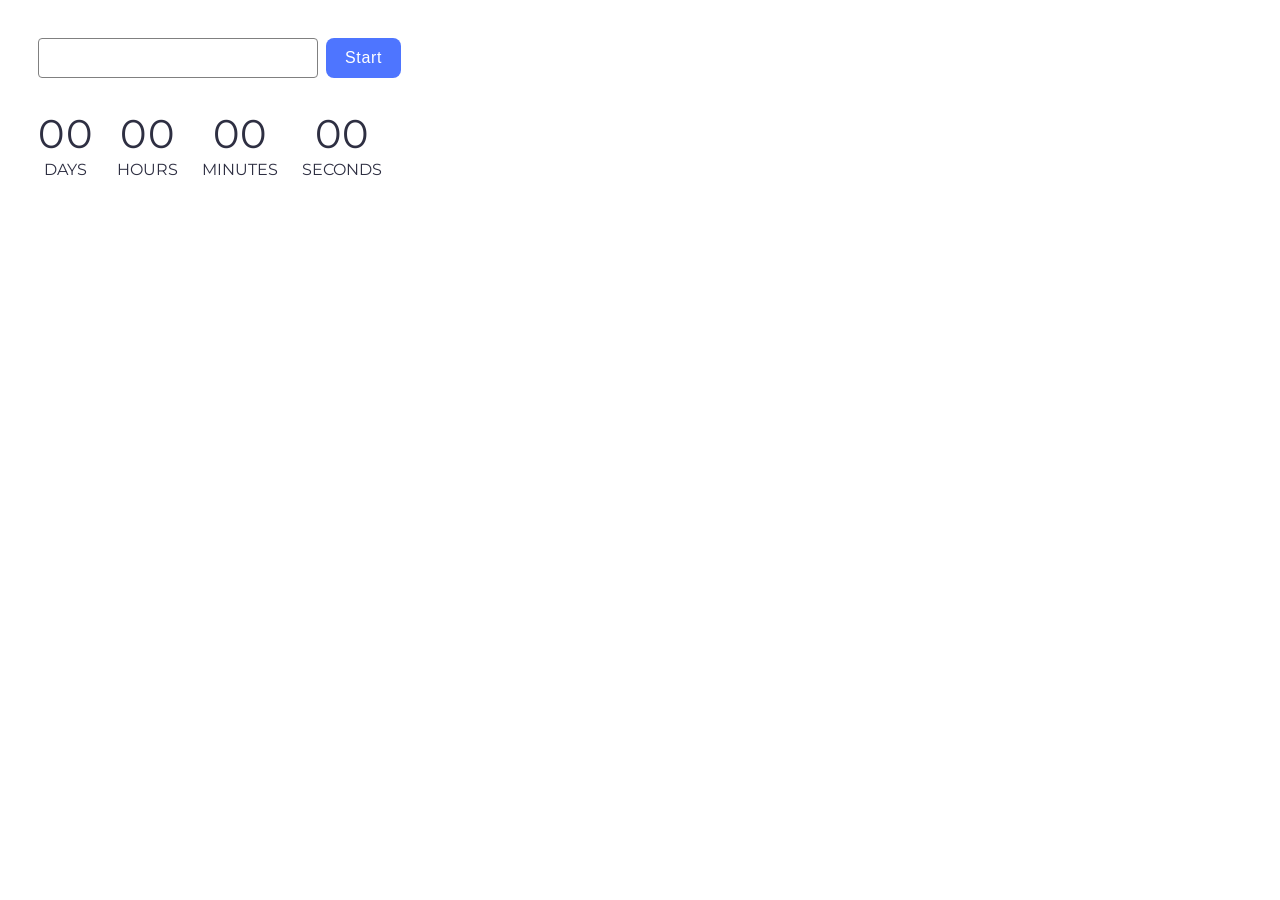
<file: src/1-timer.html>
<!DOCTYPE html>
<html lang="en">
  <head>
    <meta charset="UTF-8" />
    <link rel="icon" type="image/svg+xml" href="/favicon.svg" />
    <meta name="viewport" content="width=device-width, initial-scale=1.0" />
    <link rel="stylesheet" href="./css/styles.css" />
    <link rel="preconnect" href="https://fonts.googleapis.com" />
    <link rel="preconnect" href="https://fonts.gstatic.com" crossorigin />
    <link
      href="https://fonts.googleapis.com/css2?family=Montserrat:ital,wght@0,100..900;1,100..900&family=Raleway:wght@700&family=Roboto:wght@400;500;700&display=swap"
      rel="stylesheet"
    />
  </head>
  <body>
    <div class="input-button">
      <input type="text" id="datetime-picker" />
      <button type="button" data-start>Start</button>
    </div>

    <div class="timer">
      <div class="field">
        <span class="value" data-days>00</span>
        <span class="label">DAYS</span>
      </div>
      <div class="field">
        <span class="value" data-hours>00</span>
        <span class="label">HOURS</span>
      </div>
      <div class="field">
        <span class="value" data-minutes>00</span>
        <span class="label">MINUTES</span>
      </div>
      <div class="field">
        <span class="value" data-seconds>00</span>
        <span class="label">SECONDS</span>
      </div>
    </div>

    <script src="./js/1-timer.js" type="module"></script>
  </body>
</html>
</file>
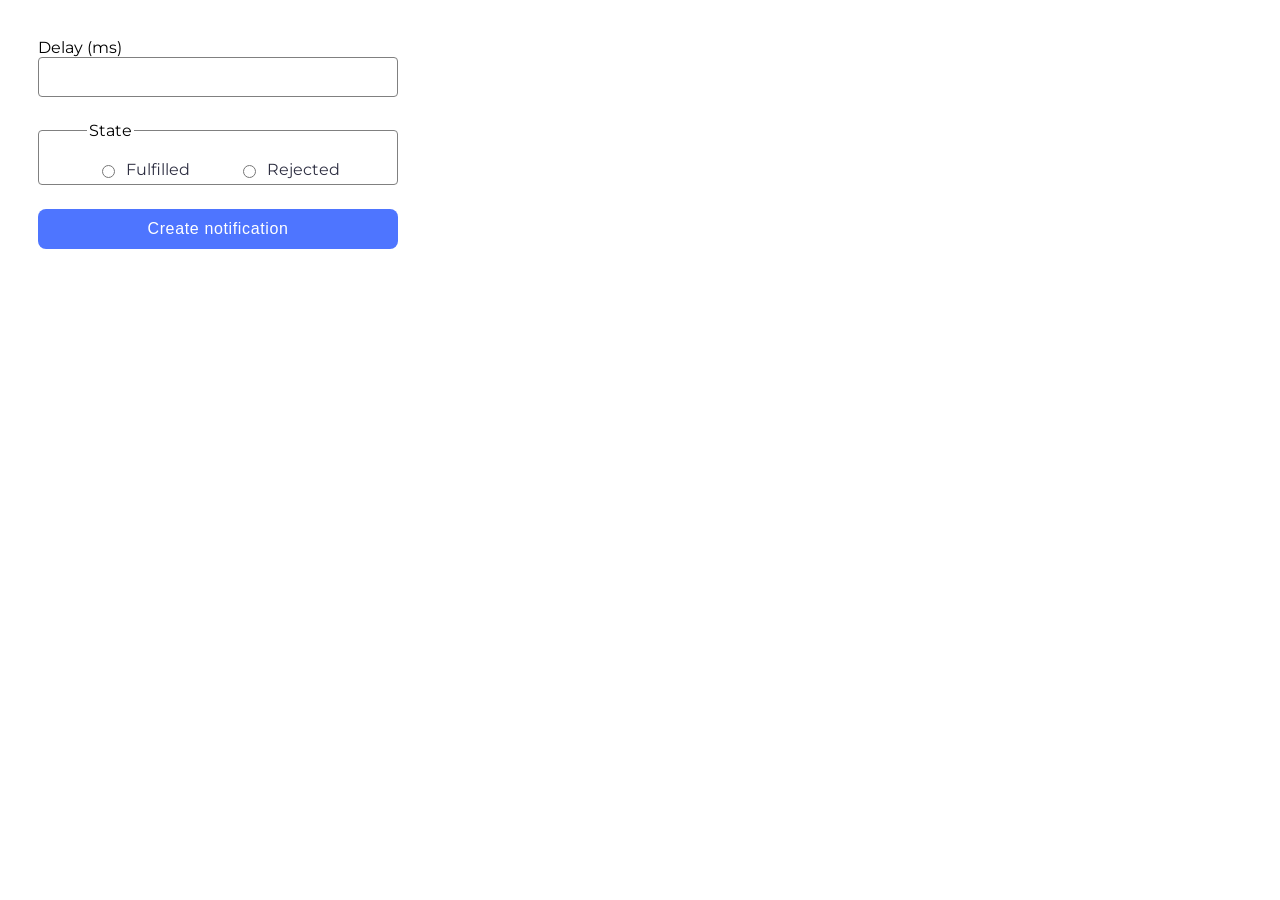
<file: src/2-snackbar.html>
<!DOCTYPE html>
<html lang="en">
  <head>
    <meta charset="UTF-8" />
    <link rel="icon" type="image/svg+xml" href="/favicon.svg" />
    <meta name="viewport" content="width=device-width, initial-scale=1.0" />
    <link rel="stylesheet" href="./css/styles.css" />
    <link
      href="https://fonts.googleapis.com/css2?family=Montserrat:ital,wght@0,100..900;1,100..900&family=Raleway:wght@700&family=Roboto:wght@400;500;700&display=swap"
      rel="stylesheet"
    />
  </head>
  <body>
    <form class="form">
      <label>
        Delay (ms)
        <input type="number" name="delay" required />
      </label>

      <fieldset>
        <legend>State</legend>
        <label>
          <input type="radio" name="state" value="fulfilled" required />
          Fulfilled
        </label>
        <label>
          <input type="radio" name="state" value="rejected" required />
          Rejected
        </label>
      </fieldset>

      <button type="submit">Create notification</button>
    </form>

    <script src="./js/2-snackbar.js" type="module"></script>
  </body>
</html>
</file>
<file: src/css/styles.css>
body{
    padding: 30px;
    font-family: "Montserrat", sans-serif;
}

#datetime-picker{
    box-sizing: border-box;
    border: 1px solid #808080;
    border-radius: 4px;
    min-width: 280px ;
    height: 40px;
    font-weight: 400;
    font-size: 16px;
    line-height: 1.5;
    letter-spacing: 0.04em;
    color: #2e2f42;
    padding: 8px 16px;
    outline: none !important;
}

#datetime-picker:hover{
    border: 1px solid #000;
}

#datetime-picker:focus{
border: 1px solid #4e75ff;
}

#datetime-picker:disabled{
border: 1px solid #808080;
color: #808080;
}

button {
    border-radius: 8px;
    padding: 8px 16px;
    width: 75px;
    height: 40px;
    background: #4e75ff;
    font-weight: 500;
    font-size: 16px;
    line-height: 1.5;
    letter-spacing: 0.04em;
    color: #fff;
    border: none;
}

button:disabled{
    background: #cfcfcf;
    color: #989898;
}

button:hover{
    background: #6c8cff;
}

.input-button{
    display: flex;
    flex-direction: row;
    gap: 8px;
}

.flatpickr-calendar {
    border-radius: 8px !important;
    padding: 16px !important;
    width: 280px !important;
    height: 352px !important;
    background: #f5f5f5 !important;
}

.flatpickr-day.selected{
    background-color: #4e75ff !important;
    border: none !important;
    color: #fff !important;
}

.flatpickr-day{
    width: 32px !important;
    height: 32px !important;
    font-weight: 400 !important;
    font-size: 16px!important;
    line-height: 1.5!important;
    letter-spacing: 0.04em!important;
    color: #666!important;
    align-content: center !important;
}

.field {
    display: flex !important; 
    flex-direction: column !important;
}

.timer {
    display: flex !important;
    flex-direction: row !important;
    width: 346px!important;
    height: 72px!important;
    gap: 24px;
    padding-top: 32px;
}

.value {
    font-family: "Montserrat", sans-serif;
    font-weight: 400;
    font-size: 40px;
    line-height: 1.2;
    letter-spacing: 0.04em;
    color: #2e2f42;
    align-self: center !important;
}

.label {
    font-family: "Montserrat", sans-serif;
    font-weight: 400;
    font-size: 16px;
    line-height: 1.5;
    color: #2e2f42;
    align-self: center !important;
}

.form button {
    border-radius: 8px;
    padding: 8px 16px;
    width: 360px;
    height: 40px;
}

.form button:hover {
    background: #6c8cff;
}

.form fieldset {
    display: flex;
    flex-direction: row;
    justify-content: center;
    align-items: center;
    box-sizing: border-box;
    border-radius: 4px;
    border: 1px solid #808080;
    gap: 48px;
    width: 360px;
    height: 64px;
    margin: 24px 0;
    padding: 24px 48px 8px 48px;
}

fieldset:hover {
    border: 1px solid #000000;
}

input[name="delay"] {
    box-sizing: border-box;
    display: flex;
    flex-direction: column;
    border: 1px solid #808080;
    border-radius: 4px;
    width: 360px;
    height: 40px;
    padding: 8px 16px;
}

input[name="delay"]:hover{
    border: 1px solid #000;
}

input[name="delay"]:focus {
    border: 1px solid #4e75ff;
    outline: none;
}

.form fieldset label {
    display: flex;
    align-items: center;
    gap: 8px;
    font-weight: 400;
    font-size: 16px;
    line-height: 1.5;
    color: #2e2f42;
}


.iziToast.error {
    background: #ef4040 !important;
}

.iziToast.success {
    background: #59a10d !important;
}

.iziToast.caution {
    background: #ffa000 !important;
}
</file>
